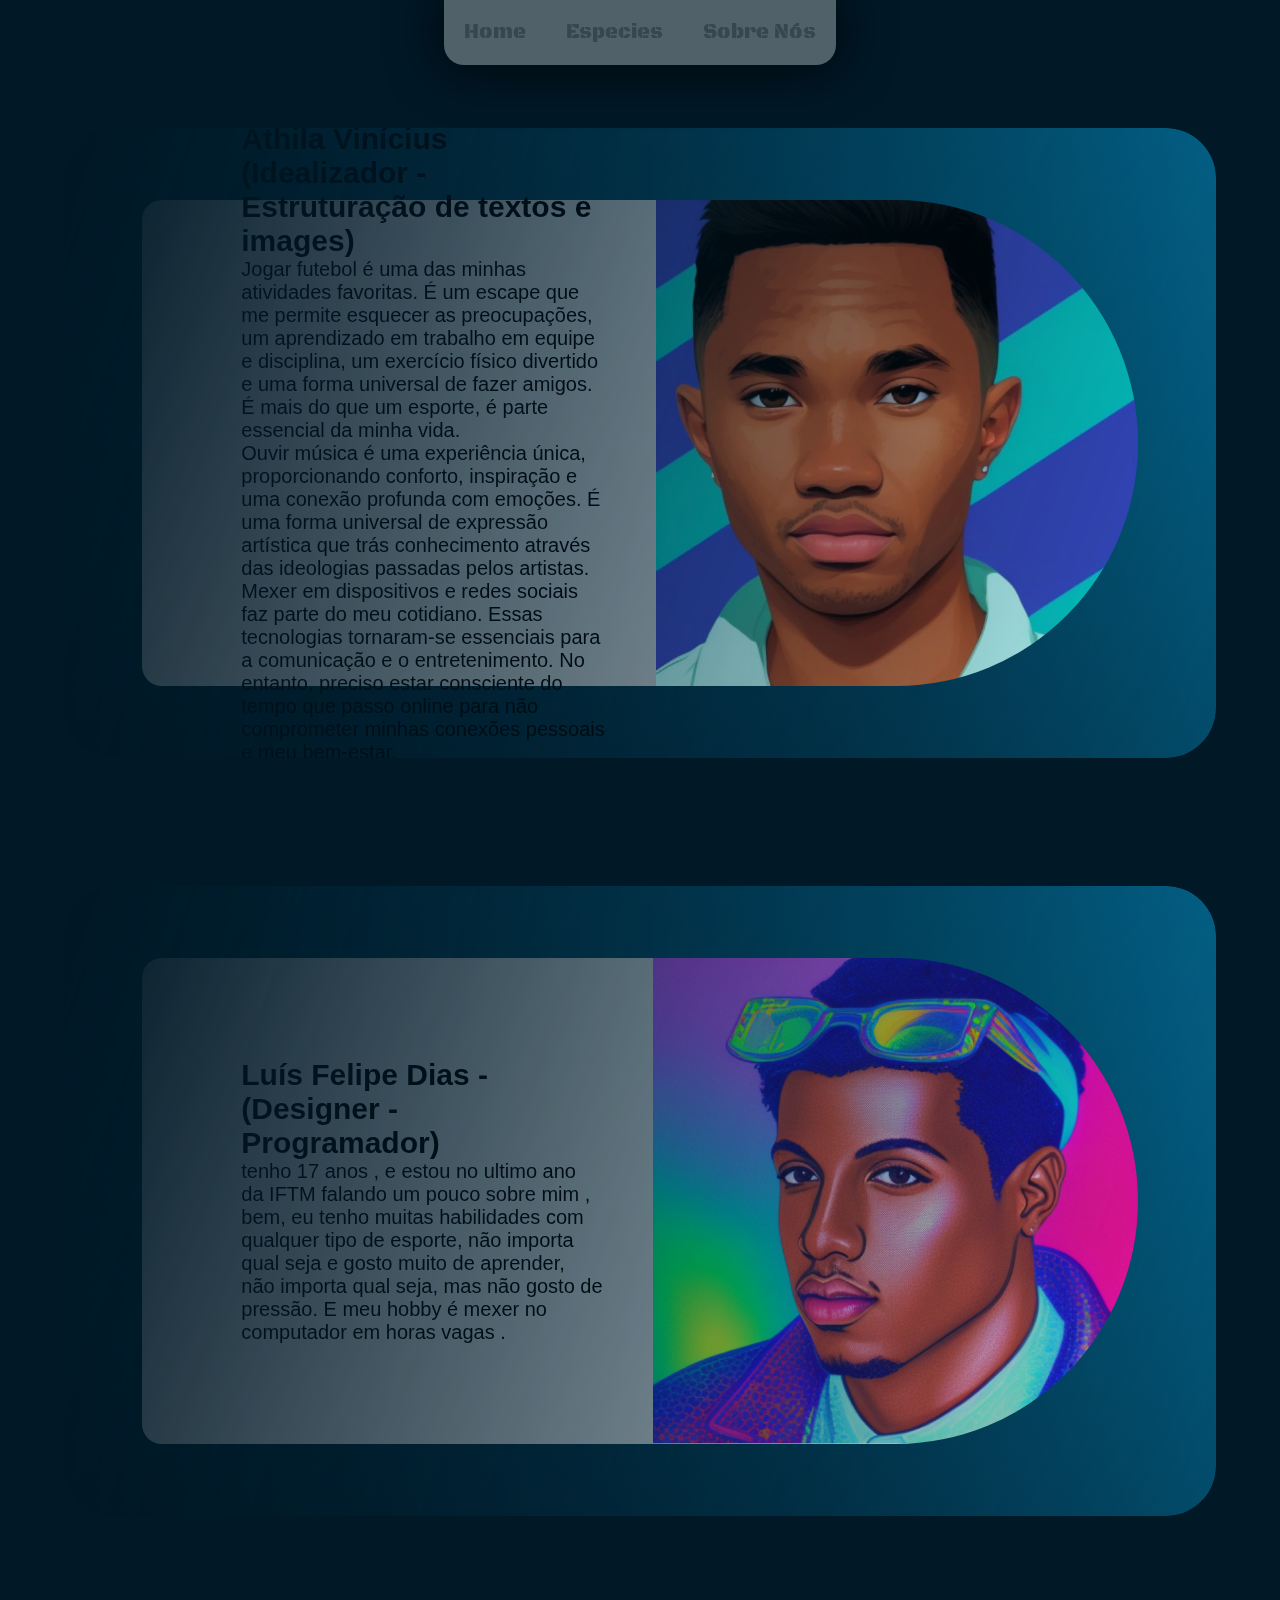
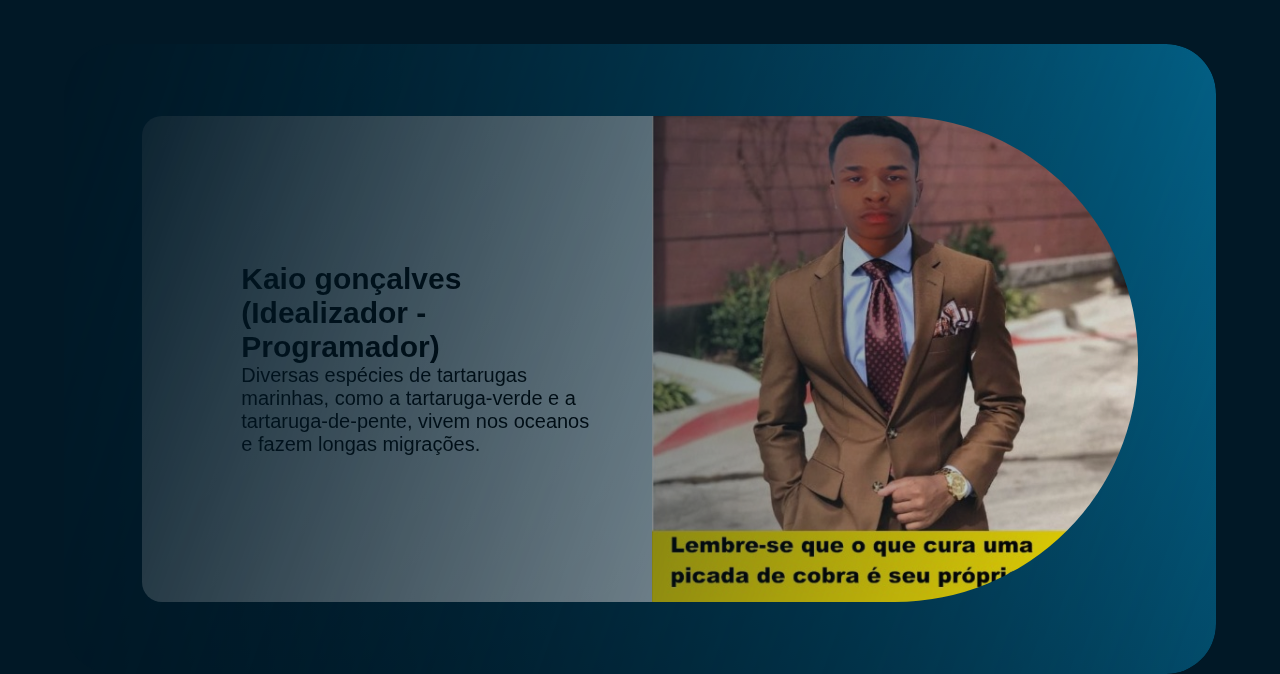
<file: sobrenos.html>
<!DOCTYPE html>
<html lang="pt-br">

<head>
    <meta charset="UTF-8">
    <meta name="viewport" content="width=device-width, initial-scale=1.0">
    <link rel="stylesheet" href="style1.css">
    <title>Especies</title>
</head>

<body style="background-color: #011826;">
    <header style="height: 0%;" class="cabeca">
        <nav>
            <li class="navegaçao2">
                <a class="linkH" href="index.html">
                    <ol>Home</ol>
                </a>
                <a class="linkH" href="especies.html">
                    <ol>Especies</ol>
                </a>
                <a class="linkH" href="sobrenos.html">
                    <ol>Sobre Nós</ol>
                </a>
            </li>
        </nav>
    </header>
    <main>

        <div class="disgne">
            <section class="conteudo">
                <div class="noticias">
                    <h2>Áthila Vinícius (Idealizador - Estruturação de textos e images)</h2>
                    <p> Jogar futebol é uma das minhas atividades favoritas. É um escape que me permite esquecer as
                        preocupações, um aprendizado em trabalho em equipe e disciplina, um exercício físico divertido e
                        uma forma universal de fazer amigos. É mais do que um esporte, é parte essencial da minha vida.
                    </p>
                    <p>

                        Ouvir música é uma experiência única, proporcionando conforto, inspiração e uma conexão profunda
                        com emoções. É uma forma universal de expressão artística que trás conhecimento através das
                        ideologias passadas pelos artistas.
                    </p>
                    <p>

                        Mexer em dispositivos e redes sociais faz parte do meu cotidiano. Essas tecnologias tornaram-se
                        essenciais para a comunicação e o entretenimento. No entanto, preciso estar consciente do tempo
                        que passo online para não comprometer minhas conexões pessoais e meu bem-estar.</p>
                </div>
                <img class="imgx" src="img/athi.jpeg" alt="">
            </section>
        </div>

        <div class="disgne">
            <section class="conteudo">
                <div class="noticias">
                    <h2>Luís Felipe Dias - (Designer - Programador) </h2>
                    <p> tenho 17 anos , e estou no ultimo ano da IFTM falando um pouco sobre mim , bem, eu tenho muitas
                        habilidades com qualquer tipo de esporte, não importa qual seja e gosto muito de aprender, não
                        importa qual seja, mas não gosto de pressão. E meu hobby é mexer no computador em horas vagas .
                    </p>
                </div>
                <img class="imgx" src="img/LF.jpeg" alt="">
            </section>
        </div>

        <div class="disgne">
            <section class="conteudo">
                <div class="noticias">
                    <h2>Kaio gonçalves (Idealizador - Programador)</h2>
                    <p> Diversas espécies de tartarugas marinhas, como a tartaruga-verde e a tartaruga-de-pente, vivem
                        nos oceanos e fazem longas migrações.</p>
                </div>
                <img class="imgx" src="img/kaio.jpg" alt="">
            </section>
        </div>
    </main>
</body>

</html>
</file>
<file: style1.css>
@charset "UTF-8";

@import url('https://fonts.googleapis.com/css2?family=Black+Ops+One&family=DM+Serif+Display:ital@1&display=swap');


* {
    padding: 0;
    margin: 0;
    box-sizing: border-box;
    scroll-behavior: smooth;
}

body::-webkit-scrollbar {
    display: none;
}

@media only screen and (min-width:320px) and (max-width:480px) {
    .planoDeFundo {
        position: absolute;
        min-width: 100%;
        height: 100vh;
        top: 0;
        right: 0;
        z-index: -100;
    }

    .cabeca {
        color: rgba(245, 245, 245, 0.842);
        height: 100vh;
        display: flex;
        align-items: center;
        justify-content: center;
        flex-direction: column;
    }

    .titulo {
        text-align: center;
        font: 25px "Black Ops One", "arial", "Helvetica", "sans-self";
    }

    .titulo2 {
        font: 30px "DM Serif Display", "arial", "Helvetica", "sans-self";
        letter-spacing: 3dvw;
        border-radius: 5%;
        padding-left: 10%;
        box-shadow: 0px 0px 50px 5px rgba(94, 94, 94, 0.555);
    }
    .navegaçao {
        height: 40px;
        list-style: none;
        display: flex;
        flex-wrap:wrap ;
        justify-content: center;
        align-items: center;
        border-radius: 20px;
        font: 20px "Black Ops One", "arial", "Helvetica", "sans-self";
        box-shadow: 0px 0px 50px 5px rgba(0, 0, 0, 0.705);
        background-color: rgba(245, 245, 245, 0.329);
    }
      
    .navegaçao2 {
        z-index: 10;
        position: fixed;
        list-style: none;
        display: flex;
        justify-content: space-around;

        align-items: center;
          border-radius: 0px 0px 20px 20px;
        font: 20px "Black Ops One", "arial", "Helvetica", "sans-self";
        box-shadow: 0px 0px 50px 5px rgba(0, 0, 0, 0.705);
        background-color: rgba(245, 245, 245, 0.329);
    }
    
    .linkH {
        padding:20px;
        color:rgba(16, 36, 36, 0.404);
        text-decoration: none;
        border-radius: 20px;
    }
    
    .linkH:hover {
        transition-duration: 500ms;
        transform: scale(1.05);
        color: #ffffff ;
    }

    /* conteudo */
    .corpo {
        display: flex;
        justify-content: center;
        flex-direction: column;
        align-items: center;
        background: rgb(0, 27, 42) 100%;
    }

    .conteudo {


        color: white;
        font: 14px arial;
        font-weight: 400;
        padding: 1em;


        padding: 20px;
        width: 100%;

        display: flex;
        justify-content: center;
        flex-direction: column;
        align-items: center;
        justify-content: space-around;


    }

    .noticias {
        display: flex;
        justify-content: center;
        flex-direction: column;
        color: black;
        background-image: linear-gradient(40deg, #ffffff9f 0%, #ffffff7e 100%);
        background-color: black;
        background-color: rgba(255, 255, 255, 0.493);
        height: 54vh;
        border-radius: 0px 20px 20px 0px ;
        padding: 0px 15% 0px 5%;
        margin-right: 50px;

        font-size:  15pt;
        
        -webkit-mask-image: linear-gradient(110deg, transparent 1%, rgb(255, 255, 255) 100%);
    }

    button {
        background-color: #d0d4d657;
        margin: auto;
        border: none;
        padding: 0.5em;
        border-radius: 20px;
        color: #d2e0e9ab;
        font: 16px arial;
        font-weight: bolder;
    }
    /* Especies */
    .disgne{
        display: flex;
        justify-content: center;
        align-items: center;
        margin: 10% 5% 0% 5%;
        border-radius: 50px;
        height: 70vh;
        background-image: linear-gradient(40deg, #011826 0%, #05aff29f 100%);
        background-color: black;
        -webkit-mask-image: linear-gradient(110deg, transparent 1%, rgb(255, 255, 255) 100%);
    }
    .disgne:hover{
        background-image: linear-gradient(40deg, #011826 0%, #05aff2cc 100%);
        background-color: black;
        -webkit-mask-image: linear-gradient(110deg, transparent 1%, rgb(255, 255, 255) 100%);
        transition-duration: 1000ms;

        transform: scale(1.01);
    }
    .imgx {
        height: 54vh;
        border-radius: 50% 0% 10px 50%;
}
}

@media only screen and (min-width:480px) and (max-width:1024px) {
    .planoDeFundo {
        position: absolute;
        min-width: 100%;
        height: 100vh;
        top: 0;
        right: 0;
        z-index: -100;
    }

    .cabeca {
        color: rgba(245, 245, 245, 0.842);
        height: 100vh;
        display: flex;
        align-items: center;
        justify-content: center;
        flex-direction: column;
    }

    .titulo {
        text-align: center;
        font: 25px "Black Ops One", "arial", "Helvetica", "sans-self";
    }

    .titulo2 {
        font: 30px "DM Serif Display", "arial", "Helvetica", "sans-self";
        letter-spacing: 3dvw;
        border-radius: 5%;
        padding-left: 10%;
        box-shadow: 0px 0px 50px 5px rgba(0, 0, 0, 0.705);
    }
    .navegaçao {
        
        height: 40px;
        list-style: none;
        display: flex;
        justify-content: space-around;
        align-items: center;
        border-radius: 20px;
        font: 20px "Black Ops One", "arial", "Helvetica", "sans-self";
        box-shadow: 0px 0px 50px 5px rgba(0, 0, 0, 0.705);
        background-color: rgba(245, 245, 245, 0.329);
    }
      
    .navegaçao2 {
        z-index: 10;
        position: fixed;
        list-style: none;
        display: flex;
        justify-content: space-around;

        align-items: center;
          border-radius: 0px 0px 20px 20px;
        font: 20px "Black Ops One", "arial", "Helvetica", "sans-self";
        box-shadow: 0px 0px 50px 5px rgba(0, 0, 0, 0.705);
        background-color: rgba(245, 245, 245, 0.329);
    }
    
    .linkH {
        padding:20px;
        color:rgba(16, 36, 36, 0.404);
        text-decoration: none;
        border-radius: 20px;
    }
    
    .linkH:hover {
        transition-duration: 500ms;
        transform: scale(1.05);
        color: #ffffff ;
    }

    /* conteudo */
    .corpo {
        display: flex;
        flex-direction: column;
        justify-content: center;
        align-items: center;
        background: rgb(0, 27, 42) 100%;
    }

    .conteudo {


        color: white;
        font: 14px arial;
        font-weight: 400;
        padding: 1em;


        padding: 20px;
        width: 100%;

        display: flex;
        justify-content: center;
        align-items: center;
        flex-direction: column;


    }

    .noticias {
        display: flex;
        justify-content: center;
        flex-direction: column;
        color: black;
        background-image: linear-gradient(40deg, #ffffff9f 0%, #ffffff7e 100%);
        background-color: black;
        background-color: rgba(255, 255, 255, 0.493);
        height: 54vh;
        border-radius: 0px 20px 20px 0px ;
        padding: 0px 15% 0px 5%;
        margin-right: 50px;

        font-size:  15pt;
        
        -webkit-mask-image: linear-gradient(110deg, transparent 1%, rgb(255, 255, 255) 100%);
    }

    button {
        background-color: #d0d4d657;
        margin: auto;
        border: none;
        padding: 0.5em;
        border-radius: 20px;
        color: #d2e0e9ab;
        font: 16px arial;
        font-weight: bolder;
    }
    /* Especies */
    .disgne{
        display: flex;
        justify-content: center;
        align-items: center;
        margin: 10% 5% 0% 5%;
        border-radius: 50px;
        height: 70vh;
        background-image: linear-gradient(40deg, #011826 0%, #05aff29f 100%);
        background-color: black;
        -webkit-mask-image: linear-gradient(110deg, transparent 1%, rgb(255, 255, 255) 100%);
    }
    .disgne:hover{
        background-image: linear-gradient(40deg, #011826 0%, #05aff2cc 100%);
        background-color: black;
        -webkit-mask-image: linear-gradient(110deg, transparent 1%, rgb(255, 255, 255) 100%);
        transition-duration: 1000ms;

        transform: scale(1.01);
    }
    .imgx {
        height: 54vh;
        border-radius: 50% 0% 10px 50%;
}
}

@media only screen and (min-width:1024px) {
    .fd{
        position: fixed;
        min-width: 100%;
        top: 0%;
        right: 0%;
        z-index: -100;
    }
    .planoDeFundo {
        position: absolute;
        min-width: 100%;
        height: 100vh;
        top: 0%;
        right: 0%;
        z-index: -100;
    }

    .cabeca {
        color: rgba(245, 245, 245, 0.842);
        height: 100vh;
        margin: auto;
        display: flex;
        align-items: center;
        justify-content: center;
        flex-direction: column;
        z-index: 100;
    }

    .titulo {
        text-align: center;
        font: 50px "Black Ops One", "arial", "Helvetica", "sans-self";
    }

    .titulo2 {
        font: 60px "DM Serif Display", "arial", "Helvetica", "sans-self";
        letter-spacing: 3dvw;
        border-radius: 5%;
        padding-left: 30px;
        box-shadow: 0px 0px 50px 5px rgba(0, 0, 0, 0.705);
    }

    /* navegaçao  */
    nav {
        width: 50%;
        display: flex;
        justify-content: center;
        justify-content: space-around;
    }

    .navegaçao {
        
        height: 40px;
        list-style: none;
        display: flex;
        justify-content: space-around;
        align-items: center;
        border-radius: 20px;
        font: 20px "Black Ops One", "arial", "Helvetica", "sans-self";
        box-shadow: 0px 0px 50px 5px rgba(0, 0, 0, 0.705);
        background-color: rgba(245, 245, 245, 0.329);
    }
    
    .navegaçao2 {
        z-index: 10;
        position: fixed;
        list-style: none;
        display: flex;
        justify-content: space-around;

        align-items: center;
          border-radius: 0px 0px 20px 20px;
        font: 20px "Black Ops One", "arial", "Helvetica", "sans-self";
        box-shadow: 0px 0px 50px 5px rgba(0, 0, 0, 0.705);
        background-color: rgba(245, 245, 245, 0.329);
    }
    
    .linkH {
        padding:20px;
        color:rgba(16, 36, 36, 0.404);
        text-decoration: none;
        border-radius: 20px;
    }
    
    .linkH:hover {
        transition-duration: 500ms;
        transform: scale(1.05);
        color: #ffffff ;
    }

    /* conteudo */
    .corpo {
        display: flex;
        flex-direction: column;
        align-items: center;
        background: rgb(0, 27, 42) 100%;
    }
    
    .conteudo {
        margin: 0% 5% 0% 5%;


        color: white;
        font: 14px arial;
        font-weight: 400;
        padding: 1em;


        padding: 20px;

        display: flex;
        justify-content: center;
        align-items: center;

    }

    .noticias {
        
        display: flex;
        justify-content: center;
        flex-direction: column;
        color: black;
        background-image: linear-gradient(150deg, #ffffff9f 0%, #ffffff7e 100%);
        background-color: black;
        background-color: rgba(255, 255, 255, 0.493);
        height: 54vh;
        border-radius: 20px 0px 0px 20px ;
        padding: 0px 5% 0px 10%;

        font-size:  15pt;
        
    }
    .noticias:hover{
        color:  #011826;
    }
    button {
        box-shadow: 0px 0px 5px 1px rgba(0, 0, 0, 0.705);
        background-color: #ffffff00;
        margin: auto;
        border: none;
        margin-top: 5%;
        padding: 0.5em;
        border-radius: 20px;
        color: #009dff;
        font: 16px arial;
        font-weight: bolder;
    }
    button:hover{
        color: #011826;
    }
    /* Especies */
    .disgne{
        display: flex;
        justify-content: center;
        align-items: center;
        margin: 10% 5% 0% 5%;
        border-radius: 50px;
        height: 70vh;
        background-image: linear-gradient(40deg, #011826 0%, #05aff29f 100%);
        background-color: black;
        -webkit-mask-image: linear-gradient(110deg, transparent 1%, rgb(255, 255, 255) 100%);
    }
    .disgne:hover{
        background-image: linear-gradient(40deg, #011826 0%, #05aff2cc 100%);
        background-color: black;
        -webkit-mask-image: linear-gradient(110deg, transparent 1%, rgb(255, 255, 255) 100%);
        transition-duration: 1000ms;

        transform: scale(1.01);
    }
    .imgx {
        height: 54vh;
        border-radius: 0% 50% 50% 0%;
}
.not{
    height:55vh;
    width: 500px;
}
}
</file>
